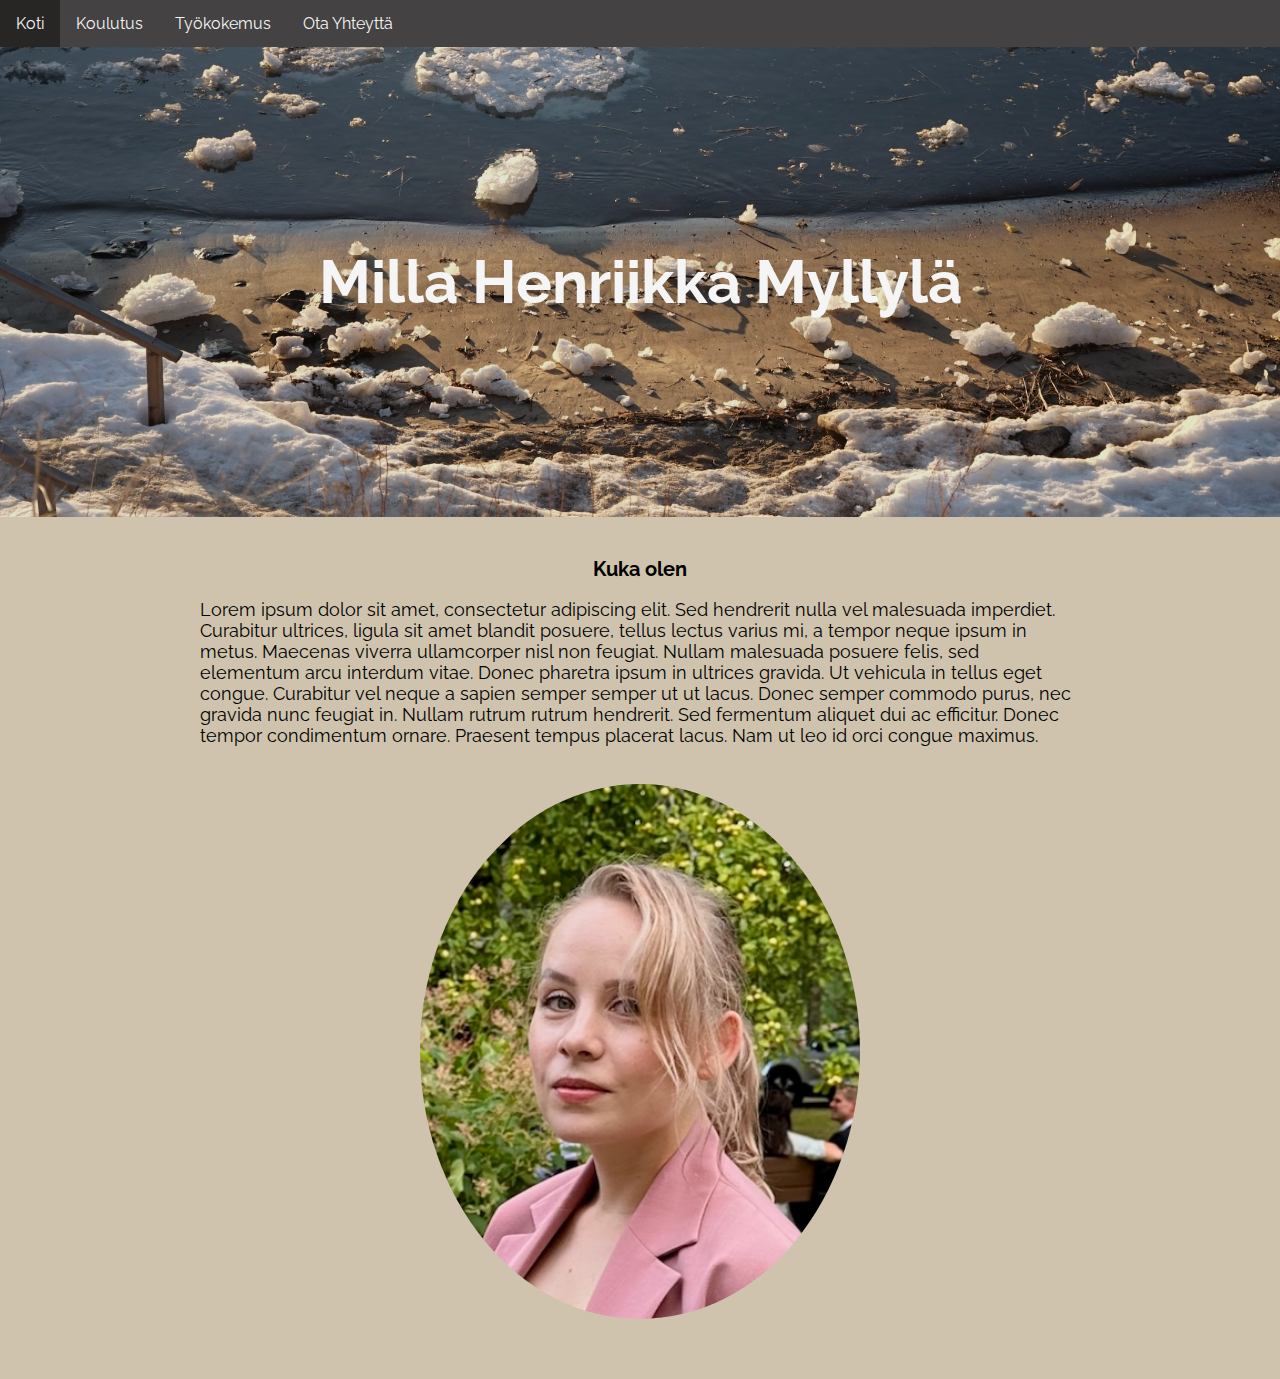
<file: index.html>
<!DOCTYPE html>
<html lang="eng">
<head>
    <title>Internet-CV</title>
    <meta charset="UTF-8">
    <link rel="stylesheet" href="style.css">
    <style type="text/css"></style>
    <meta name="viewport" content="width=device-width, initial-scale=1">

</head>
<body>
    <nav>
        <ul class="navigationList">
            <li><a class="active" href="index.html">Koti</a></li>
            <li><a href="education.html">Koulutus</a></li>
            <li><a href="work-experience.html">Työkokemus</a></li>
            <li><a href="contact-me.html">Ota Yhteyttä</a></li>
          </ul>
 </nav>
<header>
   <h1>Milla Henriikka Myllylä</h1>
    </header>  
        <section>
            <h2>Kuka olen</h2>
            <p>Lorem ipsum dolor sit amet, consectetur adipiscing elit. Sed hendrerit nulla vel malesuada imperdiet. Curabitur ultrices, ligula sit amet blandit posuere, tellus lectus varius mi, a tempor neque ipsum in metus. Maecenas viverra ullamcorper nisl non feugiat. Nullam malesuada posuere felis, sed elementum arcu interdum vitae. Donec pharetra ipsum in ultrices gravida. Ut vehicula in tellus eget congue. Curabitur vel neque a sapien semper semper ut ut lacus. Donec semper commodo purus, nec gravida nunc feugiat in. Nullam rutrum rutrum hendrerit. Sed fermentum aliquet dui ac efficitur. Donec tempor condimentum ornare. Praesent tempus placerat lacus. Nam ut leo id orci congue maximus.</p>
            <img src="IMG_2014.jpeg" alt="Milla Myllylä" class="center">
    </section>
       
 </body>
    

</html>
</file>
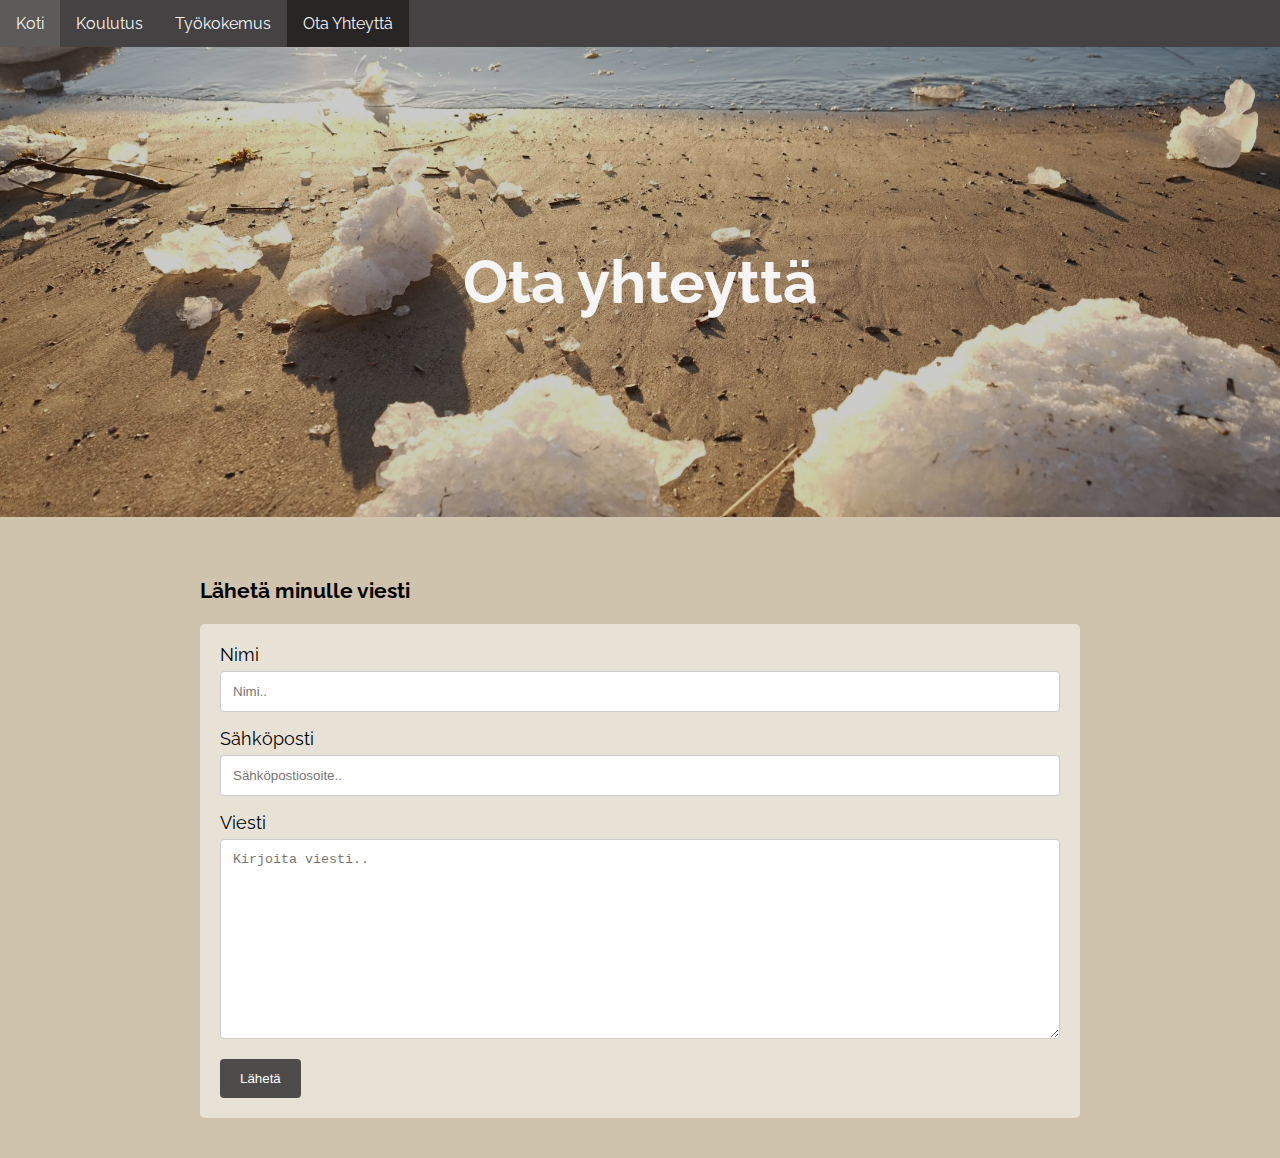
<file: contact-me.html>
<!DOCTYPE html>
<html lang="eng">
<head>
    <title>contact-me</title>
    <meta charset="UTF-8">
    <link rel="stylesheet" href="style.css">
    <style type="text/css"></style>
    <meta name="viewport" content="width=device-width, initial-scale=1">

</head>
<body>
    <nav>
        <ul class="navigationList">
            <li><a href="index.html">Koti</a></li>
            <li><a href="education.html">Koulutus</a></li>
            <li><a href="work-experience.html">Työkokemus</a></li>
            <li><a class="active" href="contact-me.html">Ota Yhteyttä</a></li>
          </ul>
 </nav>
    <header class="contact-me">
        <h1>Ota yhteyttä</h1>
    </header>  
        <section>
            <h3>Lähetä minulle viesti</h3>

<div class="container">
  <form action="/action_page.php" method="get">
    <label for="fname">Nimi</label>
    <input type="text" id="fname" name="firstname" placeholder="Nimi..">

    <label for="lname">Sähköposti</label>
    <input type="text" id="lname" name="lastname" placeholder="Sähköpostiosoite..">

    <label for="subject">Viesti</label>
    <textarea id="subject" name="subject" placeholder="Kirjoita viesti.." style="height:200px"></textarea>

    <input type="submit" value="Lähetä">
  </form>
</div>
            
        
        
    </section>
       
</body>

</html>
</file>
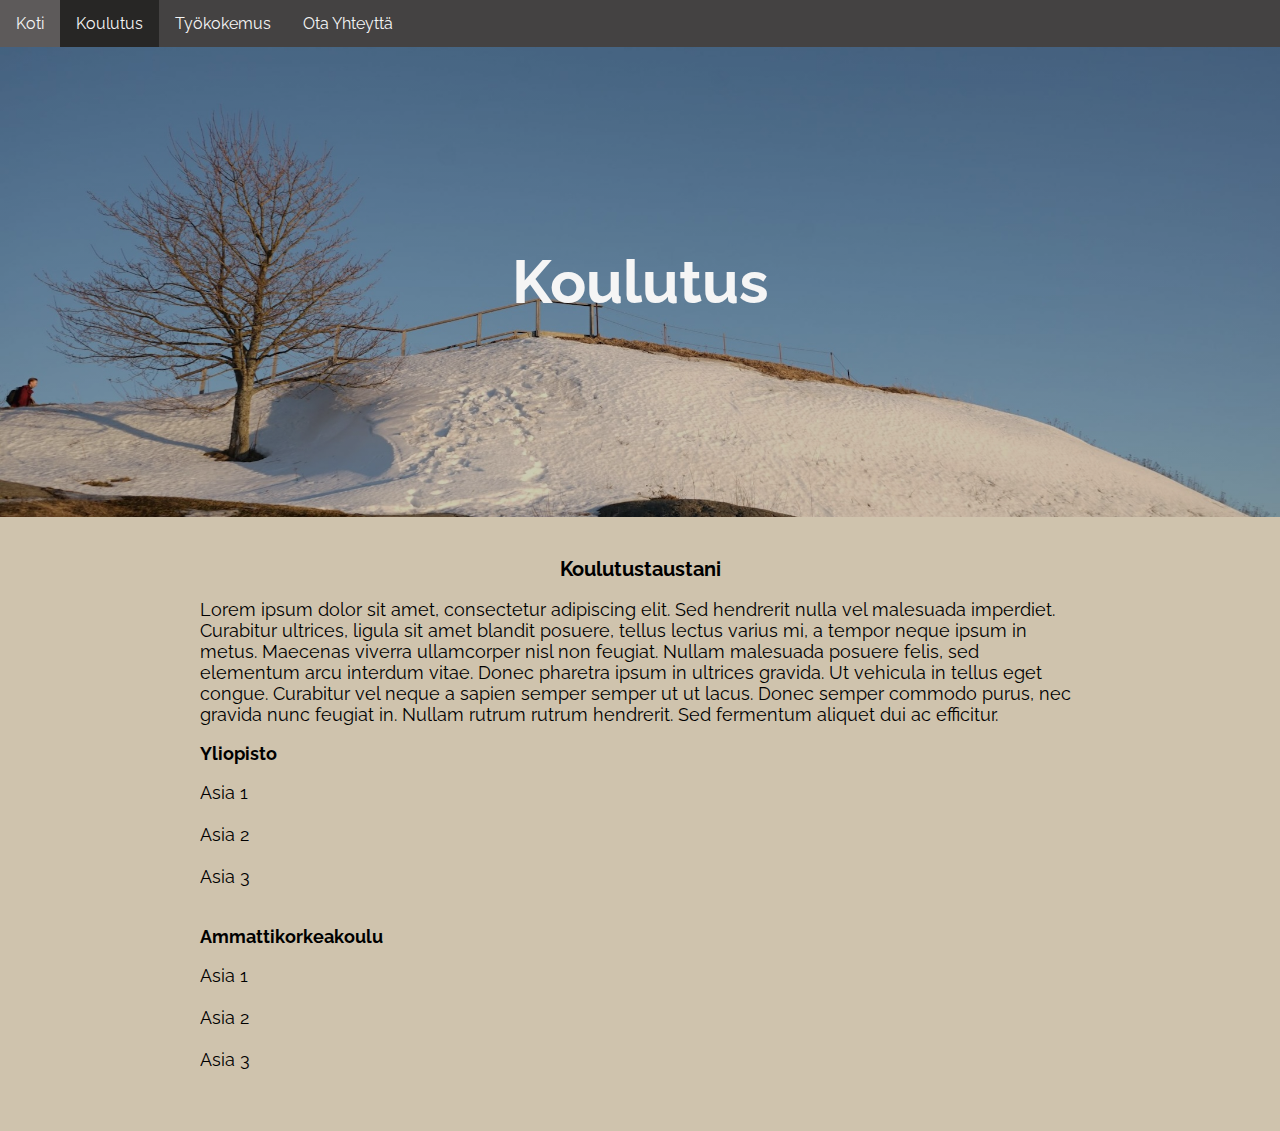
<file: education.html>
<!DOCTYPE html>
<html lang="eng">
<head>
    <title>education</title>
    <meta charset="UTF-8">
    <link rel="stylesheet" href="style.css">
    <style type="text/css"></style>
    <meta name="viewport" content="width=device-width, initial-scale=1">

</head>
<body>
    <nav>
        <ul class="navigationList">
            <li><a href="index.html">Koti</a></li>
            <li><a class="active" href="education.html">Koulutus</a></li>
            <li><a href="work-experience.html">Työkokemus</a></li>
            <li><a href="contact-me.html">Ota Yhteyttä</a></li>
          </ul>
 </nav>
    <header class="education">
        <h1>Koulutus</h1>
    </header>  
        <section>
            <h2>Koulutustaustani</h2>
            <p>Lorem ipsum dolor sit amet, consectetur adipiscing elit. Sed hendrerit nulla vel malesuada imperdiet. Curabitur ultrices, ligula sit amet blandit posuere, tellus lectus varius mi, a tempor neque ipsum in metus. Maecenas viverra ullamcorper nisl non feugiat. Nullam malesuada posuere felis, sed elementum arcu interdum vitae. Donec pharetra ipsum in ultrices gravida. Ut vehicula in tellus eget congue. Curabitur vel neque a sapien semper semper ut ut lacus. Donec semper commodo purus, nec gravida nunc feugiat in. Nullam rutrum rutrum hendrerit. Sed fermentum aliquet dui ac efficitur.</p>
            <p><b>Yliopisto</b></p>
            <ul class="list" style="list-style-type:none;">
  <li>Asia 1</li><br>
  <li>Asia 2</li><br>
  <li>Asia 3</li><br>
</ul>  
            <p><b>Ammattikorkeakoulu</b></p>
            <ul class="list" style="list-style-type:none;">
  <li>Asia 1</li><br>
  <li>Asia 2</li><br>
  <li>Asia 3</li><br>
</ul>  
    </section>
       
 </body>

</html>
</file>
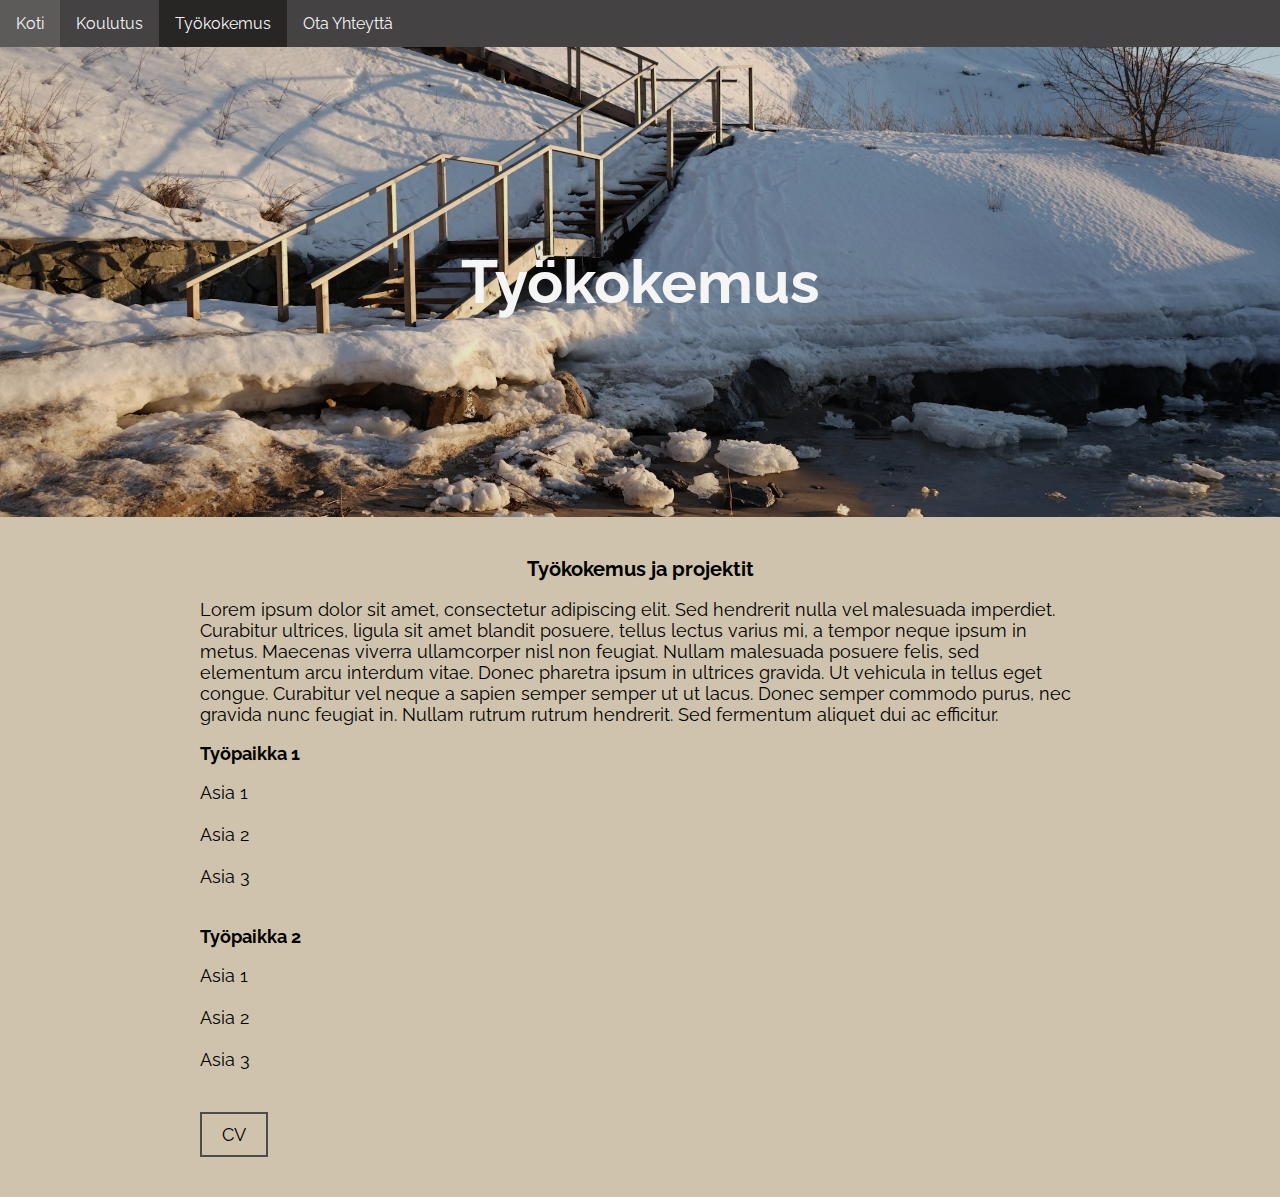
<file: work-experience.html>
<!DOCTYPE html>
<html lang="eng">
<head>
    <title>work-experience</title>
    <meta charset="UTF-8">
    <link rel="stylesheet" href="style.css">
    <style type="text/css"></style>
    <meta name="viewport" content="width=device-width, initial-scale=1">

</head>
<body>
    <nav>
        <ul class="navigationList">
            <li><a href="index.html">Koti</a></li>
            <li><a href="education.html">Koulutus</a></li>
            <li><a class="active" href="work-experience.html">Työkokemus</a></li>
            <li><a href="contact-me.html">Ota Yhteyttä</a></li>
          </ul>
 </nav>
    <header class="work-experience">
        <h1>Työkokemus</h1>
    </header>  
        <section>
            <h2>Työkokemus ja projektit</h2>
            <p>Lorem ipsum dolor sit amet, consectetur adipiscing elit. Sed hendrerit nulla vel malesuada imperdiet. Curabitur ultrices, ligula sit amet blandit posuere, tellus lectus varius mi, a tempor neque ipsum in metus. Maecenas viverra ullamcorper nisl non feugiat. Nullam malesuada posuere felis, sed elementum arcu interdum vitae. Donec pharetra ipsum in ultrices gravida. Ut vehicula in tellus eget congue. Curabitur vel neque a sapien semper semper ut ut lacus. Donec semper commodo purus, nec gravida nunc feugiat in. Nullam rutrum rutrum hendrerit. Sed fermentum aliquet dui ac efficitur.</p>
            <p><b>Työpaikka 1</b></p>
            <ul class="list" style="list-style-type:none;">
                <li>Asia 1</li><br>
                <li>Asia 2</li><br>
                <li>Asia 3</li><br>
                </ul>    
            <p><b>Työpaikka 2</b></p>  
            <ul class="list" style="list-style-type:none;">
                <li>Asia 1</li><br>
                <li>Asia 2</li><br>
                <li>Asia 3</li><br>
                </ul><br>
            <a class="CV" href="CV Milla Myllylä.pdf" target="_blank">CV</a>
    </section>
       
 </body>

</html>
</file>
<file: style.css>
/*
div {
    border: 1px;
    border-color: black;
    border-style: solid;
    padding: 20px;
    margin: 20px;
}
*/

@import url('https://fonts.googleapis.com/css2?family=Raleway&display=swap');

.navigationList {
    list-style-type: none;
    margin: 0;
    padding: 0;
    overflow: hidden;
    background-color: rgb(68, 66, 66);
    }
    
nav {
    background-color: rgb(68, 66, 66);
    }

.CV:link, .CV:visited {
  background-color: #cfc3ad;
  color: black;
  border: 2px solid #4e4c4a;
  padding: 10px 20px;
  text-align: center;
  text-decoration: none;
  display: inline-block;
}

.CV:hover, .CV:active {
  background-color: #4e4c4a;
  color: white;
}

.list {
    background-color: #cfc3ad;
    margin: 0;
    padding: 0;
    overflow: hidden;
}
      
.navigationList li {
    float: left;
    }
      
li a {
    display: block;
    color: whitesmoke;
    text-align: center;
    padding: 14px 16px;
    text-decoration: none;
    }
      
.navigationList a:hover:not(.active) {
    background-color: rgb(93, 90, 90);
    }
      
.active {
    background-color: #272625;
    }
    
header {
    background-image: linear-gradient( rgba(0, 0, 0, 0.1), rgba(0, 0, 0, 0.1) ), url("jaa-kuviasuomesta.fi-ksenia-senkova-scaled (1).jpg");
    background-position: center;
    background-size: cover; 
}

.work-experience {
    background-image: linear-gradient( rgba(0, 0, 0, 0.1), rgba(0, 0, 0, 0.1) ), url("portaat-kuviasuomesta.fi-ksenia-senkova-scaled.jpg");
    background-position: center;
    background-size: cover;
}

.education {
    background-image: linear-gradient( rgba(0, 0, 0, 0.2), rgba(0, 0, 0, 0.2) ), url("suomenlinna4-kuviasuomesta.fi-ksenia-senkova-scaled.jpg");
    background-position: center;
    background-size: cover;
}

.contact-me {
    background-image: linear-gradient( rgba(0, 0, 0, 0.2), rgba(0, 0, 0, 0.2) ), url("kevat-kuviasuomesta.fi-ksenia-senkova-scaled.jpg");
    background-position: center;
    background-size: cover;
}

header h1 {
    font-size: 80px;
    text-align: center;
    padding: 150px 10px 150px 10px;
    color: whitesmoke;
    margin: 0px;
}

.bold-text {
    font-weight: 1000;
}

section {
    width: 90%;
    margin: auto;
    font-size: 18px;
    padding: 40px;
}

section img {
    padding: 20px 0px 20px 0px;
    border-radius: 50%;
}

.center {
    display: block;
  margin-left: auto;
  margin-right: auto;
  width: 50%;
}

section h2{
    font-size: 20px;
    margin: auto;
    position: relative;
    text-align: center;
}

html,body {
    margin:0;
    padding: 0px;
    font-family: "Raleway", sans-serif;
    background-color: #cfc3ad;
}

* {box-sizing: border-box;}

input[type=text], select, textarea {
    width: 100%;
    padding: 12px;
    border: 1px solid #ccc;
    border-radius: 4px;
    box-sizing: border-box;
    margin-top: 6px;
    margin-bottom: 16px;
    resize: vertical;
    }
    
input[type=submit] {
    background-color: #4e4c4a;
    color: white;
    padding: 12px 20px;
    border: none;
    border-radius: 4px;
    cursor: pointer;
    }
    
input[type=submit]:hover {
    background-color: rgb(68, 66, 66);
    }
    
.container {
    border-radius: 5px;
    background-color: rgba(255,255,255,.5);
    padding: 20px;
    }

@media only screen and (min-width: 650px) {
    section {
    width: 55%;
      
    }
    header h1 {
    text-align: center;
    padding: 200px 10px 200px 10px;
    
    }
  }

@media only screen and (min-width: 1025px) {
    section {
    width: 75%;
      
    }
    header h1 {
    font-size: 60px;
    text-align: center;
    padding: 200px 10px 200px 10px;
    
    }
  }
</file>
